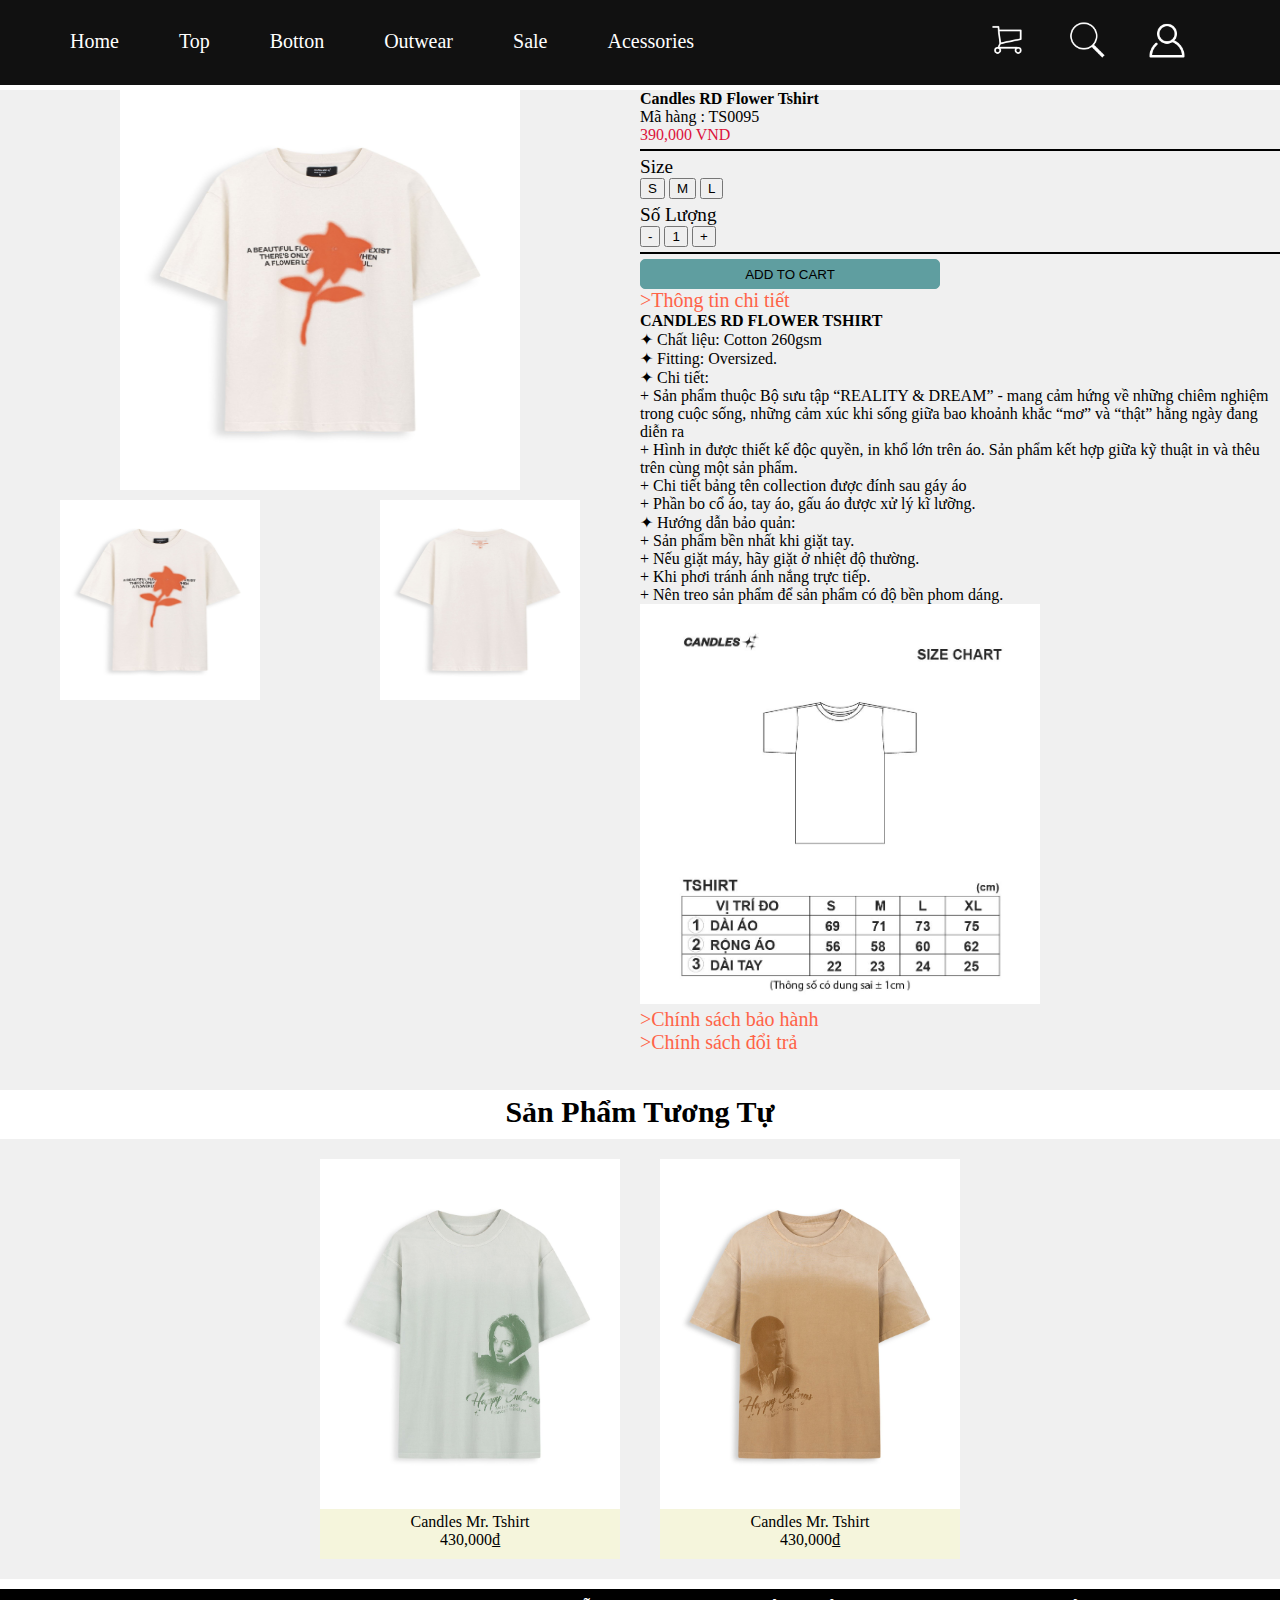
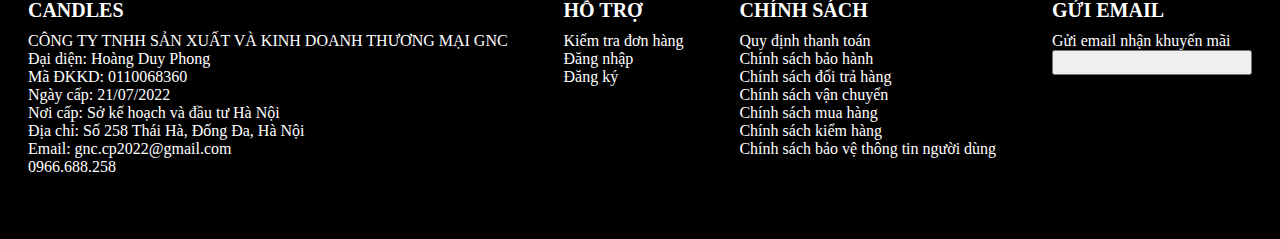
<file: chitiet.html>
<!DOCTYPE html>
<html lang="en">
<head>
    <meta charset="UTF-8">
    <meta name="viewport" content="width=device-width, initial-scale=1.0">
    <title>Document</title>
</head>
<body>
    <div class="contracson">
        <div class="footer">
            <div class="inner">
              <nav> 
                <ul>
                    <li><a href="asmm.html"> Home</a></li>
                    <li><a href=""> Top</a>
                    <ul class="menu">
                        <li><a href="sanpham.html">T-Shirt</a></li>
                        <li><a href="">Polo</a></li>
                        <li><a href="">Shirts</a></li>
                        <li><a href="">Sweaters</a></li>
                    </ul>
                    </li>
                    <li><a href=""> Botton</a></li>
                    <li><a href=""> Outwear</a></li>
                    <li><a href=""> Sale</a></li>
                    <li><a href="nhung.html"> Acessories</a>
                    <!-- <ul class="menu">
                        <li><a href="dangnhap.html">Đăng Nhập</a></li>
                        <li><a href="dangky.html">Đăng ký</a></li>
        
                    </ul> -->
                    </li>
                    
                </ul>
                <div class="giohang">
                    <a href="giohang.html"><img src="images/giohan.png" alt=""></i></a>
                    <a href=""><img src="images/timkiem.png" alt="" ></a>
                    <a href="llogin.html"><img src="images/anhdn.png" alt=""></a>
        
                </div>
            </nav>
            </div>
          </div>
        <div class="share">
            <div class="left">
                <div class="dau">
                    <img id="ab" src="images/anh21.jpg" alt="">

                </div>
                <div class="con">
                        <div class="tr">
                            <img onclick="hamdoi(this)" src="images/ao21.1.jpg" alt="">
                        </div>
                        <div class="ph">
                            <img onclick="hamdoi(this)" src="images/ao22.2.jpg" alt="">

                        </div>

                </div>
            </div>
            <div class="right">
                <h4>Candles RD Flower Tshirt</h4>
                 <p>Mã hàng : TS0095</p>   
                  <p style="color:crimson"> 390,000 VND</p>  
                  <hr style="border: 1px solid black; margin: 5px 0;">
                  <p style="margin-top: 5px;font-size: 1.2em;">Size</p>
                  <button>S</button>
                  <button>M</button>
                  <button>L</button>
                  <p style="margin-top: 5px; font-size: 1.2em;">Số Lượng</p>
                  <button>-</button>
                  <button>1</button>
                  <button>+</button>
                  <hr style="border: 1px solid black; margin: 5px 0;">
                  <a href="giohang.html"><button id="ib" >ADD TO CART</button></a>
                  <p id="in"> >Thông tin chi tiết</p>

                  <h4>CANDLES RD FLOWER TSHIRT</h4>
                  <p>✦ Chất liệu: Cotton 260gsm</p>
                  <p>✦ Fitting: Oversized.</p>
                  <p>✦ Chi tiết:</p>
                  <p>+ Sản phẩm thuộc Bộ sưu tập “REALITY & DREAM” - mang cảm hứng về những chiêm nghiệm trong cuộc sống, những cảm xúc khi sống giữa bao khoảnh khắc “mơ” và “thật” hằng ngày đang diễn ra</p>
                  <p>+ Hình in được thiết kế độc quyền, in khổ lớn trên áo. Sản phẩm kết hợp giữa kỹ thuật in và thêu trên cùng một sản phẩm.</p>
                  <p>+ Chi tiết bảng tên collection được đính sau gáy áo</p>
                  <p>+ Phần bo cổ áo, tay áo, gấu áo được xử lý kĩ lưỡng.</p>
                  
                  <p>✦ Hướng dẫn bảo quản:</p>
                  <p>+ Sản phẩm bền nhất khi giặt tay.</p>
                  <p>+ Nếu giặt máy, hãy giặt ở nhiệt độ thường.</p>
                  <p>+ Khi phơi tránh ánh nắng trực tiếp.</p>
                  <p>+ Nên treo sản phẩm để sản phẩm có độ bền phom dáng.</p>
                  <p><img src="images/chitiet.jpg" alt=""></p>
                   <p id="in"> >Chính sách bảo hành</p>
                <p id="in"> >Chính sách đổi trả</p>
                    

            </div>
        </div>
        <div class="te"><h2>Sản Phẩm Tương Tự</h2></div>
        <div class="sptt">
            <div class="colum">
                <img src="images/anh28.jpg" alt="">
                <p>Candles Mr. Tshirt</p>
                <p>430,000₫</p>
                </div>
                <div class="colum">
                    <img src="images/anh29.jpg" alt="">
                    <p>Candles Mr. Tshirt</p>
                    <p>430,000₫</p>             
                    </div>
        </div>
        <div class="conlast">
            <div class="chudau">
                <h1>CANDLES</h1>
                    <p>CÔNG TY TNHH SẢN XUẤT VÀ KINH DOANH THƯƠNG MẠI GNC</p>
                    <p>Đại diện: Hoàng Duy Phong</p>
                    <p>Mã ĐKKD: 0110068360</p>
                    <p>Ngày cấp: 21/07/2022</p>
                    <p>Nơi cấp: Sở kế hoạch và đầu tư Hà Nội</p>
                    <p>Địa chỉ: Số 258  Thái Hà, Đống Đa, Hà Nội</p>
                    <p>Email: gnc.cp2022@gmail.com</p>
                    <p>0966.688.258</p>
            </div>
            <div class="chugiua1">
             <h1>HỖ TRỢ</h1>   
                <p>Kiểm tra đơn hàng</p>
                <p>Đăng nhập</p>
                <p>Đăng ký</p>
      
            </div>
            <div class="chugiua2">
                <h1>CHÍNH SÁCH</h1>
                <p>Quy định thanh toán</p>
                <p>Chính sách bảo hành</p>
                <p>Chính sách đổi trả hàng</p>
                <p>Chính sách vận chuyển</p>
                <p>Chính sách mua hàng</p>
                <p>Chính sách kiểm hàng</p>
                <p>Chính sách bảo vệ thông tin người dùng</p>
      
            </div>
            <div class="chucuoi">
               <h1>GỬI EMAIL</h1> 
                <p>Gửi email nhận khuyến mãi</p>
                <button></button>
      
      
            </div>
      
        </div>

    </div>
    
</body>
</html>
<style>
      *{
    margin: 0 auto;
}
.contracson{width: 100%;}
.footer{width: 100%; height: 85px;background-color:#111111 ;}
.footer ul li{float: left ; font-size: 20px;
margin: 10px; padding: 10px;
list-style: none;
position: relative;
}
.footer ul li a{
    color: white;
    display: block;
    padding: 10px 10px;
    text-decoration: none;
}
.footer ul li:hover{text-decoration-line: overline ; color: white;}
.footer ul li a:hover{
    display: block;
}
 .menu{
    position: absolute;
    background-color:#111111;;
    padding: 20px 0;
    list-style: none;
    width: 200px;
    display: none;
    
 }
 
 ul li:hover .menu{
display: block;

 }
 
 


.giohang{width: 70px; height: 70px;display: flex; }
.giohang img{
    width: 40px; height: 40px;
    margin-top: 20px;
    margin: 20px;
    filter: brightness(0) invert(1);
    -webkit-filter: brightness(0) invert(1);
}
.giohang .cartno{position: absolute; 
    top: 10px; left: 10px; right: 5px;
    font-size: 20px;
    /* float: right; */
}
.te{text-align: center;font-size: 20px;font-weight: 400px;}
.share{display: flex; margin: 5px 0;}
.left{width: 50%; height: 1000px; background-color:#F0F0F0;}

.right {width: 50%; height: 1000px; background-color:#F0F0F0;}
.right #ib{width: 300px; height: 30px; background-color: cadetblue; border: 1px solid cadetblue; border-radius: 5px;}
.right #in {font-size: 20px; color: tomato;}


.sptt{display: flex; justify-content: center; background-color: #F0F0F0;margin: 10px 0; }
.colum{width: 300px;height: 400px; margin: 20px; background-color: beige; }
.colum img{
  width: 300px;
  height: 350px;
  cursor: pointer;
 
}
.colum p{text-align: center; }

.colum img:hover{ 
    box-shadow: var(--box-shadow);
transform: scale(0.95);
transition: 0.2s;
}
.dau{width: 400px;height: 400px; }
.dau img{width: 400px;height: 400px;}
.con{display: flex;justify-content: center;margin: 10px 0;}
.tr{width: 200px;height: 200px;}
.ph{width: 200px; height: 200px;}
.right img{width: 400px;}
.tr img{width: 200px;height: 200px;}
.ph img{width: 200px; height: 200px; }






.conlast{
        width: 100%;
        height: 250px;
        background-color: black;
        display: flex;
        color:white;
        
        
    }
    .conlast h1{font-size: 20px; margin: 10px 0 ;}
    .conlast p {font-size: 16px; }
    .chucuoi button{width: 200px;height: 25px;}

</style>
<script>
       function hamdoi(x){
        document.getElementById("ab").setAttribute("src", x.src)
    }
</script>
</file>
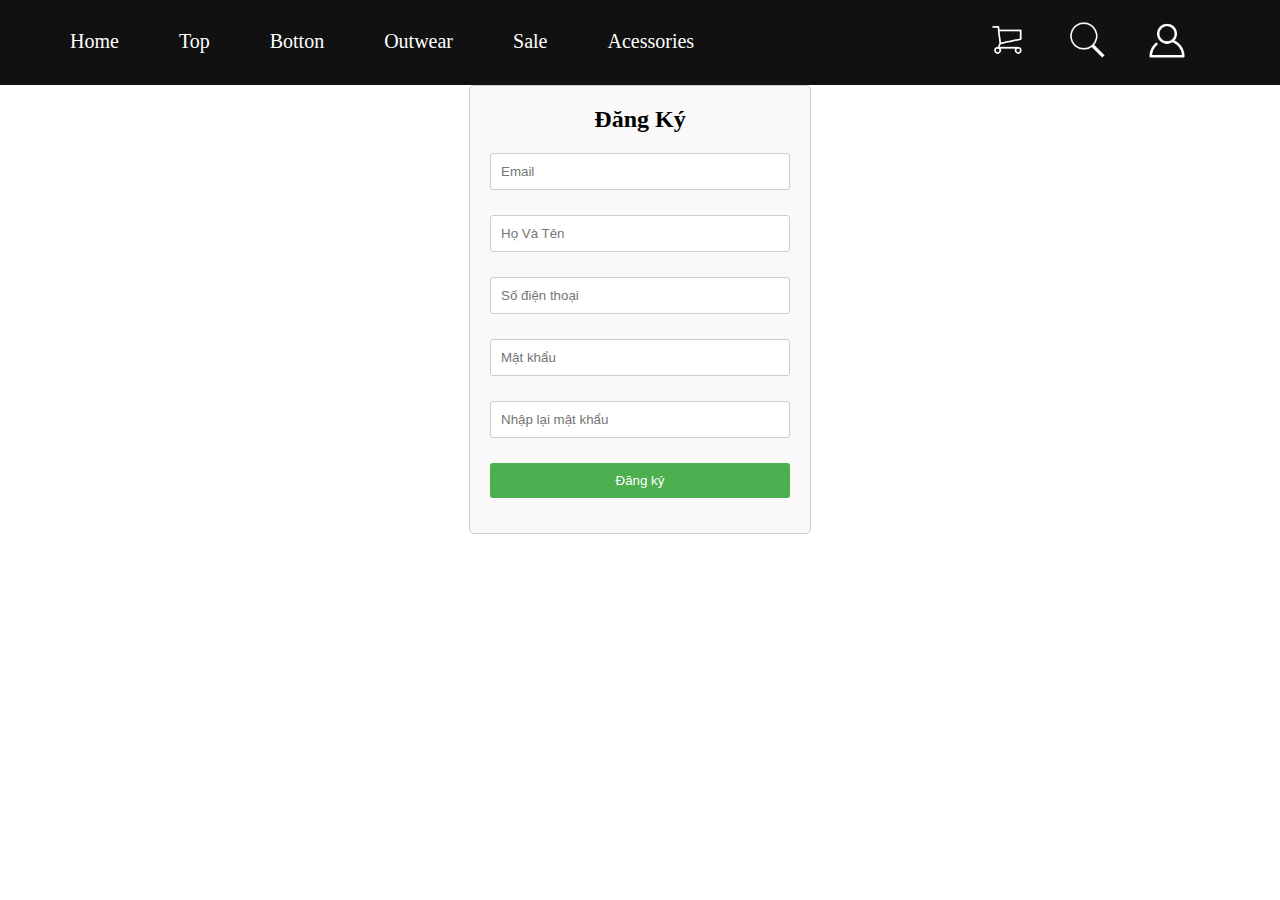
<file: dangky.html>
<!DOCTYPE html>
<html lang="en">
<head>
    <meta charset="UTF-8">
    <meta name="viewport" content="width=device-width, initial-scale=1.0">
    <title>Document</title>
    <link rel="stylesheet" href="asm.css">
</head>
<body>
    <div class="grid" >
        <nav class="inner">
            <nav> 
            <ul>
                <li><a href=""> Home</a></li>
                <li><a href=""> Top</a>
                <ul class="menu">
                    <li><a href="sanpham.html">T-Shirt</a></li>
                    <li><a href="">Polo</a></li>
                    <li><a href="">Shirts</a></li>
                    <li><a href="">Sweaters</a></li>
                </ul>
                </li>
                <li><a href=""> Botton</a></li>
                <li><a href=""> Outwear</a></li>
                <li><a href=""> Sale</a></li>
                <li><a href=""> Acessories</a>
                </li>
                
            </ul>
            <div class="giohang">
                <a href="giohang.html"><img src="images/giohan.png" alt=""></i></a>
                <a href=""><img src="images/timkiem.png" alt=""></a>
                <a href="llogin.html"><img src="images/anhdn.png" alt=""></a>

            </div>
        </nav>
        
    </nav>
        
    </div>
    <div class="right">
        <form id="frdangky">
            <h2>Đăng Ký</h2>
            <p>
                <label></label>
                <input id="email" type="text" class="txt"minlength="8"maxlength="1000" placeholder="Email"name="px">
            </p>
            <p>
                <label></label>
                <input id="tenn" type="text" class="txt"minlength="4"maxlength="1000" placeholder="Họ Và Tên"name="un">
            </p>
            <p>
                <label></label>
                <input id="sdt" type="text" class="txt"minlength="8"maxlength="1000" placeholder="Số điện thoại"name="px">
            </p>
            <p>
                <label></label>
                <input id="mkk" type="text" class="txt"minlength="8"maxlength="1000" placeholder="Mật khẩu"name="px">
            </p>
            <p>
                <label></label>
                <input id="nlmkk" type="text" class="txt"minlength="8"maxlength="1000" placeholder="Nhập lại mật khẩu"name="px">
            </p>
            
           
            <p id="dn">
                <label></label>
                <button class ="dnn" type="submit" onclick="return kiemtratt()">Đăng ký</button>
            </p>
               
        </form>
    </div>

</body>
</html>
</file>
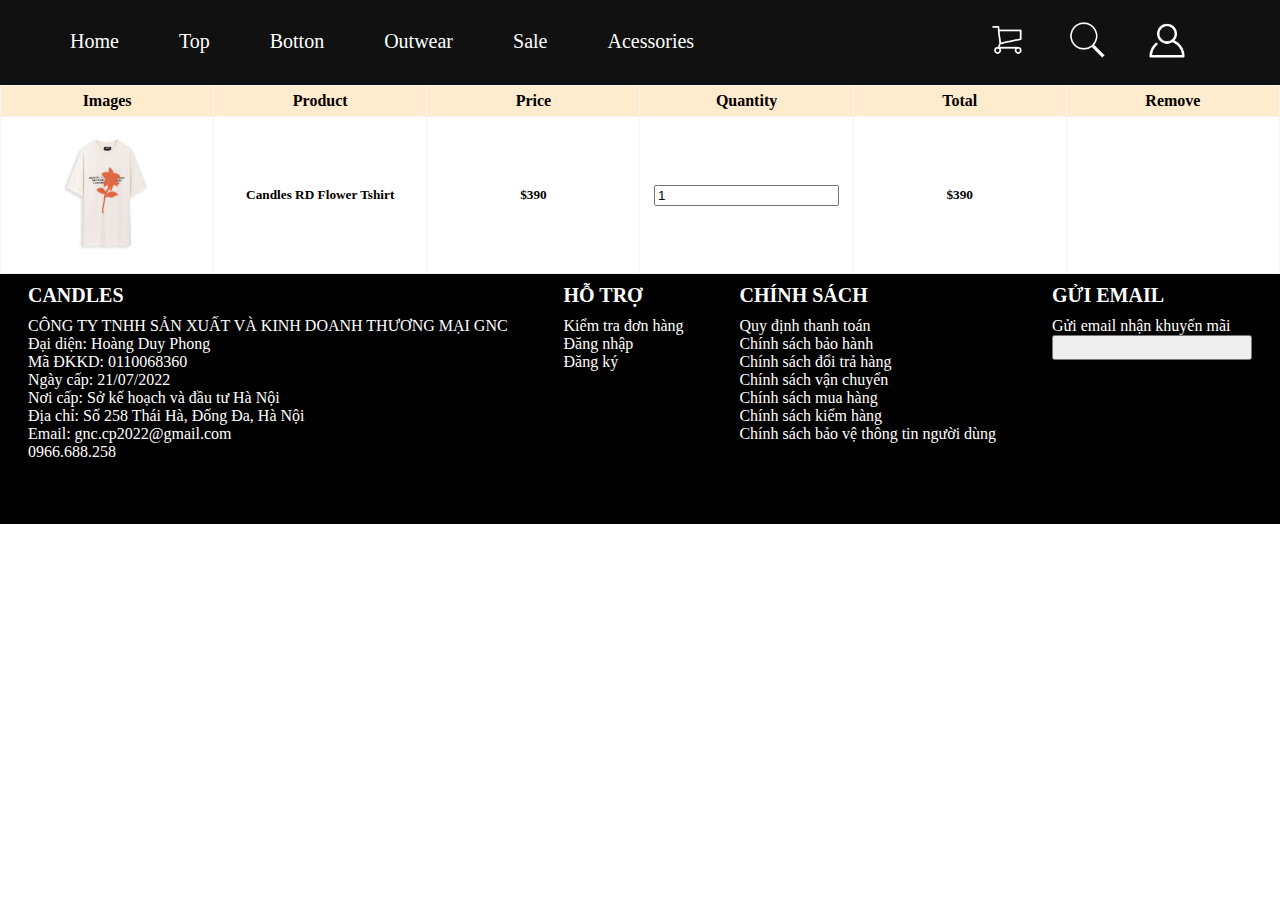
<file: giohang.html>
<!DOCTYPE html>
<html lang="en">
<head>
    <meta charset="UTF-8">
    <meta name="viewport" content="width=device-width, initial-scale=1.0">
    <title>Document</title>
    <link rel="stylesheet" href="asm.css">
</head>
<body>
    <div class="connater">
        <div class="grid">
            <div class="inner">
              <nav> 
                <ul>
                    <li><a href="asmm.html"> Home</a></li>
                    <li><a href=""> Top</a>
                    <ul class="menu">
                        <li><a href="sanpham.html">T-Shirt</a></li>
                        <li><a href="">Polo</a></li>
                        <li><a href="">Shirts</a></li>
                        <li><a href="">Sweaters</a></li>
                    </ul>
                    </li>
                    <li><a href=""> Botton</a></li>
                    <li><a href=""> Outwear</a></li>
                    <li><a href=""> Sale</a></li>
                    <li><a href="nhung.html"> Acessories</a>
                    </li>
                    
                </ul>
                <div class="giohang">
                    <a href="giohang.html"><img src="images/giohan.png" alt=""></i></a>
                    <a href=""><img src="images/timkiem.png" alt="" ></a>
                    <a href="llogin.html"><img src="images/anhdn.png" alt=""></a>
        
                </div>
            </nav>
            </div>
          </div>

          <section id="cart-container" class="container my-5">
            <table style="width: 100%;">
                <thead>
                    <tr>
                        <td>Images</td>
                        <td>Product</td>
                        <td>Price</td>
                        <td>Quantity</td>
                        <td>Total</td>
                        <td>Remove</td>
                    </tr>
                </thead>
                <tbody>
                    <tr>
                        <td><img src="images/anh21.jpg" alt=""></td>
                        <td><h5>Candles RD Flower Tshirt</h5></td>
                        <td><h5>$390</h5></td>
                        <td><input class="nhap" value="1" type="number"></td>
                        <td><h5>$390</h5></td>
                        <td><a href=""><i class="fas fa-trash-alt "></i></a></td>
                        
                    </tr>
                </tbody>
            </table>
          </section>
          
          <footer class="footer">
            <div class="chudau">
                <h1>CANDLES</h1>
                    <p>CÔNG TY TNHH SẢN XUẤT VÀ KINH DOANH THƯƠNG MẠI GNC</p>
                    <p>Đại diện: Hoàng Duy Phong</p>
                    <p>Mã ĐKKD: 0110068360</p>
                    <p>Ngày cấp: 21/07/2022</p>
                    <p>Nơi cấp: Sở kế hoạch và đầu tư Hà Nội</p>
                    <p>Địa chỉ: Số 258  Thái Hà, Đống Đa, Hà Nội</p>
                    <p>Email: gnc.cp2022@gmail.com</p>
                    <p>0966.688.258</p>
            </div>
            <div class="chugiua1">
             <h1>HỖ TRỢ</h1>   
                <p>Kiểm tra đơn hàng</p>
                <p>Đăng nhập</p>
                <p>Đăng ký</p>
    
            </div>
            <div class="chugiua2">
                <h1>CHÍNH SÁCH</h1>
                <p>Quy định thanh toán</p>
                <p>Chính sách bảo hành</p>
                <p>Chính sách đổi trả hàng</p>
                <p>Chính sách vận chuyển</p>
                <p>Chính sách mua hàng</p>
                <p>Chính sách kiểm hàng</p>
                <p>Chính sách bảo vệ thông tin người dùng</p>
    
            </div>
            <div class="chucuoi">
               <h1>GỬI EMAIL</h1> 
                <p>Gửi email nhận khuyến mãi</p>
                <button></button>
    
    
            </div>
    
        </div>
        
    </footer>

    </div>
</body>
</html>
<style>
    
</style>
</file>
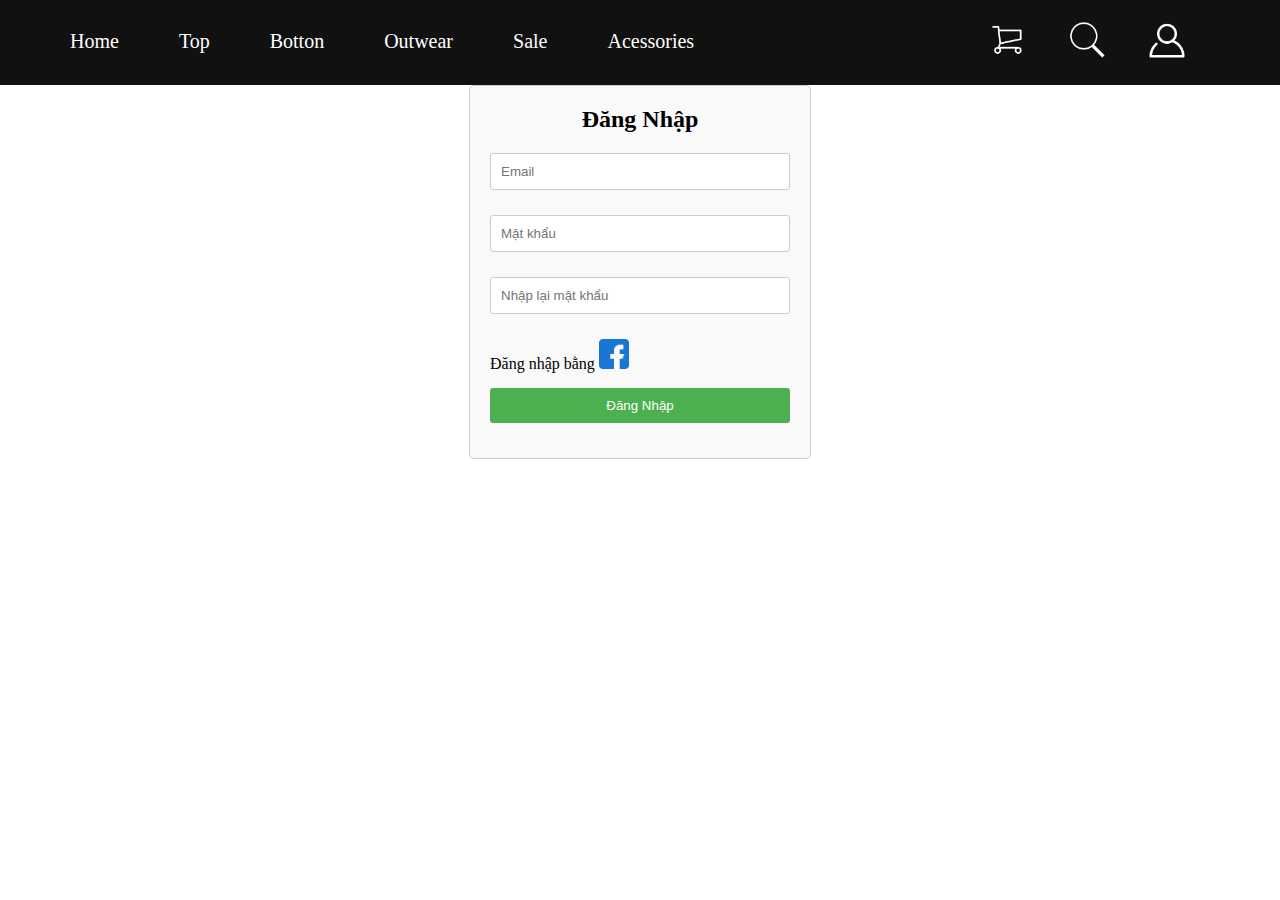
<file: llogin.html>
<!DOCTYPE html>
<html lang="en">
<head>
    <meta charset="UTF-8">
    <meta http-equiv="X-UA-Compatible" content="IE=edge">
    <meta name="viewport" content="width=device-width, initial-scale=1.0">
    <title>Document</title>
    <link rel="stylesheet" href="asm.css">
</head>
<body>
    <div class="content">
        <div class="grid" >
            <nav class="inner">
                <nav> 
                <ul>
                    <li><a href=""> Home</a></li>
                    <li><a href=""> Top</a>
                    <ul class="menu">
                        <li><a href="sanpham.html">T-Shirt</a></li>
                        <li><a href="">Polo</a></li>
                        <li><a href="">Shirts</a></li>
                        <li><a href="">Sweaters</a></li>
                    </ul>
                    </li>
                    <li><a href=""> Botton</a></li>
                    <li><a href=""> Outwear</a></li>
                    <li><a href=""> Sale</a></li>
                    <li><a href=""> Acessories</a>
                    </li>
                    
                </ul>
                <div class="giohang">
                    <a href="giohang.html"><img src="images/giohan.png" alt=""></i></a>
                    <a href=""><img src="images/timkiem.png" alt=""></a>
                    <a href="llogin.html"><img src="images/anhdn.png" alt=""></a>

                </div>
            </nav>
            
        </nav>
            
        </div>


        <div class="login">
                <form id="frdangnhap">
                    <h2>Đăng Nhập</h2>
                    <p>
                        <label></label>
                        <input id="ten" type="text" class="txt"minlength="4"maxlength="1000" placeholder="Email"name="un">
                    </p>
                    <p>
                        <label></label>
                        <input id="mk" type="text" class="txt"minlength="8"maxlength="1000" placeholder="Mật khẩu"name="px">
                    </p>
                    <p>
                        <label></label>
                        <input id="mkl" type="text" class="txt"minlength="8"maxlength="1000" placeholder="Nhập lại mật khẩu"name="px">
                    </p>
                    <p id="dn">
                        <label></label>
                       <p>Đăng nhập bằng <img src="images/facebook.png" alt="" style="width: 30px; height: 30px;"></p> <button class ="dnn" type="submit" onclick="return kiemtra()">Đăng Nhập</button>
                    </p>
                </form>


            </div>
            
            <!-- <footer class="footer">
                <div class="chudau">
                    <h1>CANDLES</h1>
                        <p>CÔNG TY TNHH SẢN XUẤT VÀ KINH DOANH THƯƠNG MẠI GNC</p>
                        <p>Đại diện: Hoàng Duy Phong</p>
                        <p>Mã ĐKKD: 0110068360</p>
                        <p>Ngày cấp: 21/07/2022</p>
                        <p>Nơi cấp: Sở kế hoạch và đầu tư Hà Nội</p>
                        <p>Địa chỉ: Số 258  Thái Hà, Đống Đa, Hà Nội</p>
                        <p>Email: gnc.cp2022@gmail.com</p>
                        <p>0966.688.258</p>
                </div>
                <div class="chugiua1">
                 <h1>HỖ TRỢ</h1>   
                    <p>Kiểm tra đơn hàng</p>
                    <p>Đăng nhập</p>
                    <p>Đăng ký</p>
        
                </div>
                <div class="chugiua2">
                    <h1>CHÍNH SÁCH</h1>
                    <p>Quy định thanh toán</p>
                    <p>Chính sách bảo hành</p>
                    <p>Chính sách đổi trả hàng</p>
                    <p>Chính sách vận chuyển</p>
                    <p>Chính sách mua hàng</p>
                    <p>Chính sách kiểm hàng</p>
                    <p>Chính sách bảo vệ thông tin người dùng</p>
        
                </div>
                <div class="chucuoi">
                   <h1>GỬI EMAIL</h1> 
                    <p>Gửi email nhận khuyến mãi</p>
                    <button></button>
        
        
                </div>
        
            </div>
            
        </footer> -->
    </div>
    
</body>
</html>
</file>
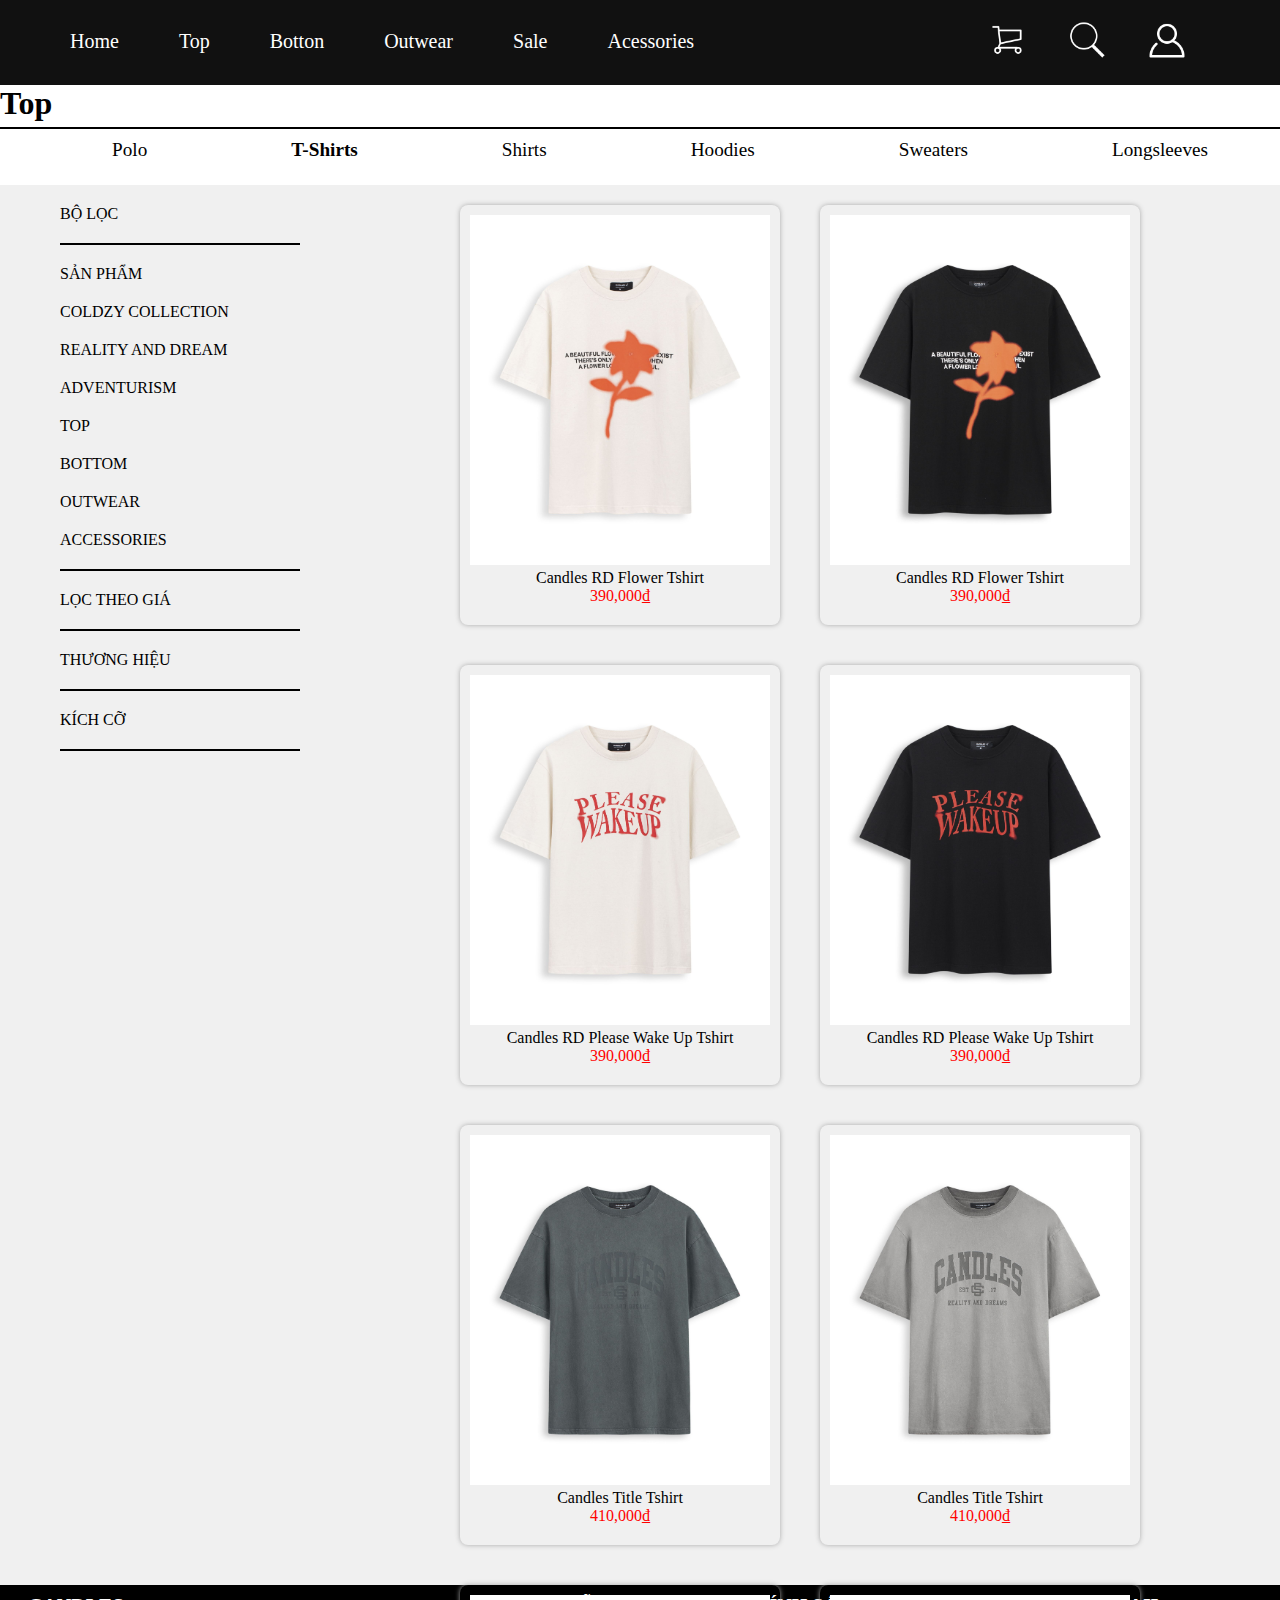
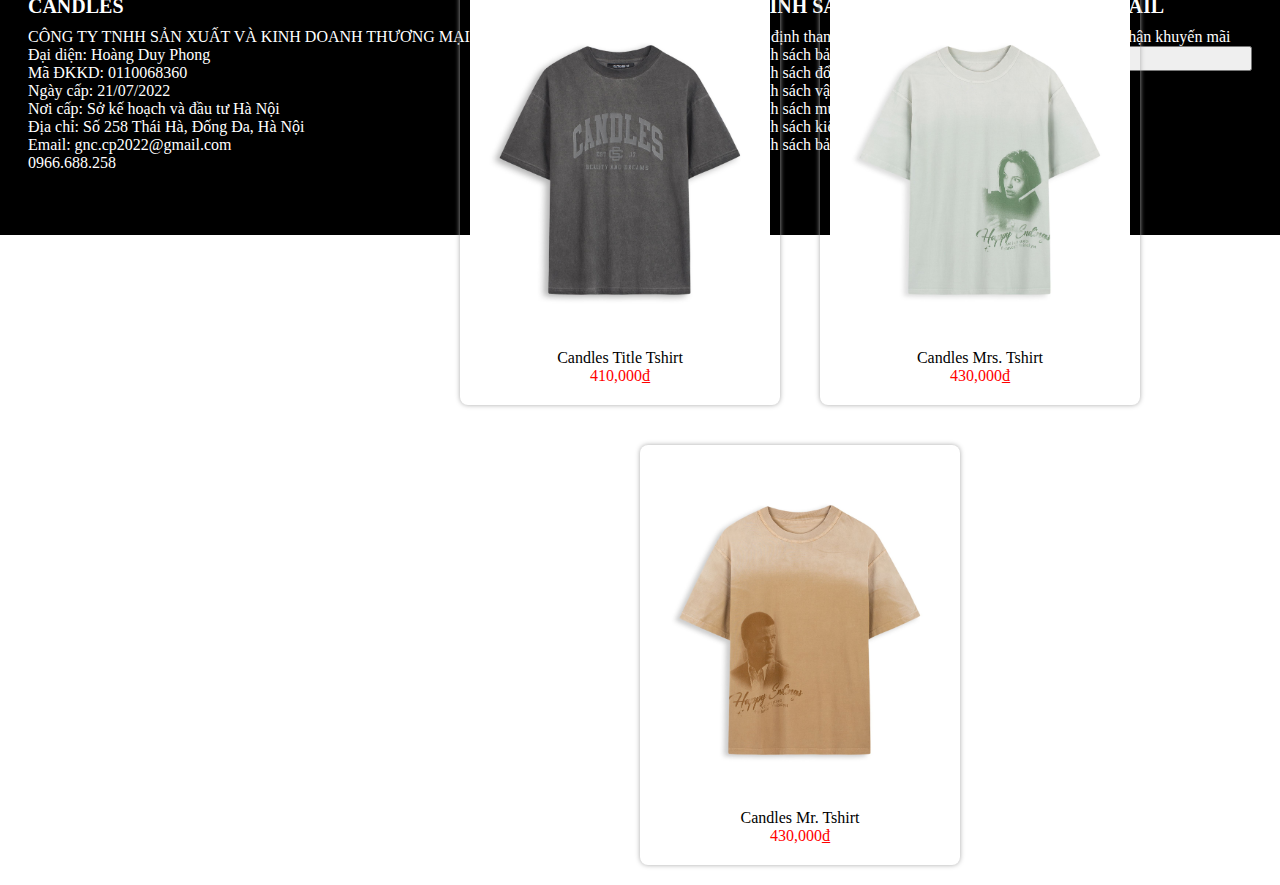
<file: sanpham.html>
<!DOCTYPE html>
<html lang="en">
<head>
  <meta charset="UTF-8">
  <meta http-equiv="X-UA-Compatible" content="IE=edge">
  <meta name="viewport" content="width=device-width, initial-scale=1.0">
  <title>Document</title>
  <link rel="stylesheet" href="asm.css">
</head>
<body>
  <div class="contaiter">
    <div class="grid">
      <div class="inner">
        <nav> 
          <ul>
              <li><a href="asmm.html"> Home</a></li>
              <li><a href=""> Top</a>
              <ul class="menu">
                  <li><a href="">T-Shirt</a></li>
                  <li><a href="">Polo</a></li>
                  <li><a href="">Shirts</a></li>
                  <li><a href="">Sweaters</a></li>
              </ul>
              </li>
              <li><a href=""> Botton</a></li>
              <li><a href=""> Outwear</a></li>
              <li><a href=""> Sale</a></li>
              <li><a href=""> Acessories</a>
             
              </li>
              
          </ul>
          <div class="giohang">
              <a href="giohang.html"><img src="images/giohan.png" alt=""></i></a>
              <a href=""><img src="images/timkiem.png" alt="" ></a>
              <a href="llogin.html"><img src="images/anhdn.png" alt=""></a>
  
          </div>
      </nav>
      </div>
    </div>

    <div class="between">
      <h1>Top</h1> <hr>
      <div class="giua">
        <ul>
          <li><a href="">Polo</a></li>
          <li><a href="" style="font-weight:700;">T-Shirts</a></li>
          <li><a href="">Shirts</a></li>
          <li><a href="">Hoodies</a></li>
          <li><a href="">Sweaters</a></li>
          <li><a href="">Longsleeves</a></li>
        </ul>
      </div>

  </div>

  <div class="chung">
    <div class="trai">
      <ul>
        <li><a href="">BỘ LỌC</a></li>
        <li><hr></li>
        <li><a href=" ">SẢN PHẨM</a></li>
        <li><a href="">COLDZY COLLECTION</a></li>
        <li><a href="">REALITY AND DREAM</a></li>
        <li><a href="">ADVENTURISM</a></li>
        <li><a href="">TOP</a></li>
        <li><a href=" ">BOTTOM</a></li>
        <li><a href=" ">OUTWEAR</a></li>
        <li><a href=" ">ACCESSORIES</a></li>
        <li><hr></li>
        <li><a href=" ">LỌC THEO GIÁ</a></li>
        <li><hr></li>
        <li><a href=" "> THƯƠNG HIỆU</a></li>
        <li><hr></li>
        <li><a href=" "> KÍCH CỠ</a></li>
        <li><hr></li>

      
   
      </ul>
       </div>
       <div class="phai">
        <div class="dssp">
        <div class="colum">
          <a href="chitiet.html">
          <img src="images/anh21.jpg" alt=""></a>
          <p>Candles RD Flower Tshirt</p>
          <p style="color: red;">390,000₫</p>
        </div>
        <div class="colum">
          <img src="images/anh22.jpg" alt="">
          <p>Candles RD Flower Tshirt</p>
          <p style="color: red;">390,000₫</p>
          

        </div>
        <div class="colum">
          <img src="images/anh23.jpg" alt="">
          <p>Candles RD Please Wake Up Tshirt</p>
          <p style="color: red;">390,000₫</p>
          

        </div>
        <div class="colum">
          <img src="images/ânh24.jpg" alt="">
          <p>Candles RD Please Wake Up Tshirt</p>
          <p style="color: red;">390,000₫</p>
          

          </div>
          <div class="colum">
            <img src="images/anh25.jpg" alt="">
            <p>Candles Title Tshirt</p>
            <p style="color: red;"> 410,000₫</p>
           
  
            </div>
            <div class="colum">
              <img src="images/anh26.jpg" alt="">
              <p>Candles Title Tshirt</p>
              <p style="color: red;">410,000₫</p>
    
              </div>
              <div class="colum">
                <img src="images/anh27.jpg" alt="">
                <p>Candles Title Tshirt</p>
                <p style="color: red;">410,000₫</p>
                
                
      
                </div>
                <div class="colum">
                  <img src="images/anh28.jpg" alt="">
                  <p>Candles Mrs. Tshirt</p>
                  <p style="color: red;">430,000₫</p>
                  
        
                  </div>
                  <div class="colum">
                    <img src="images/anh29.jpg" alt="">
                    <p>Candles Mr. Tshirt</p>
                    <p style="color: red;">430,000₫</p>
                    
          
                    </div>
                    

          </div>
        </div>
         
          
        </div>
        <footer class="footer">
          <div class="chudau">
              <h1>CANDLES</h1>
                  <p>CÔNG TY TNHH SẢN XUẤT VÀ KINH DOANH THƯƠNG MẠI GNC</p>
                  <p>Đại diện: Hoàng Duy Phong</p>
                  <p>Mã ĐKKD: 0110068360</p>
                  <p>Ngày cấp: 21/07/2022</p>
                  <p>Nơi cấp: Sở kế hoạch và đầu tư Hà Nội</p>
                  <p>Địa chỉ: Số 258  Thái Hà, Đống Đa, Hà Nội</p>
                  <p>Email: gnc.cp2022@gmail.com</p>
                  <p>0966.688.258</p>
          </div>
          <div class="chugiua1">
           <h1>HỖ TRỢ</h1>   
              <p>Kiểm tra đơn hàng</p>
              <p>Đăng nhập</p>
              <p>Đăng ký</p>
  
          </div>
          <div class="chugiua2">
              <h1>CHÍNH SÁCH</h1>
              <p>Quy định thanh toán</p>
              <p>Chính sách bảo hành</p>
              <p>Chính sách đổi trả hàng</p>
              <p>Chính sách vận chuyển</p>
              <p>Chính sách mua hàng</p>
              <p>Chính sách kiểm hàng</p>
              <p>Chính sách bảo vệ thông tin người dùng</p>
  
          </div>
          <div class="chucuoi">
             <h1>GỬI EMAIL</h1> 
              <p>Gửi email nhận khuyến mãi</p>
              <button></button>
  
  
          </div>
  
      </div>
      
  </footer>
    </div>



  
</body>
</html>
</file>
<file: asm.css>
*{
    margin: 0 auto;
   
}
.contructor{
    width: 100%;height: 500px;
}


.grid{width: 100%; height: 85px;background-color:#111111 ;}
.grid ul li{float: left ; font-size: 20px;
margin: 10px; padding: 10px;
list-style: none;
position: relative;
}
.grid ul li a{
    color: white;
    display: block;
    padding: 10px 10px;
    text-decoration: none;
}
.grid ul li:hover{text-decoration-line: overline ; color: white;}
.grid ul li a:hover{
    display: block;
}
 .menu{
    position: absolute;
    background-color:#111111;;
    padding: 20px 0;
    list-style: none;
    width: 200px;
    display: none;
    
 }
 
 ul li:hover .menu{
display: block;

 }
 
 


.giohang{width: 70px; height: 70px;display: flex; }
.giohang img{
    width: 40px; height: 40px;
    margin-top: 20px;
    margin: 20px;
    filter: brightness(0) invert(1);
    -webkit-filter: brightness(0) invert(1);
}
.giohang .cartno{position: absolute; 
    top: 10px; left: 10px; right: 5px;
    font-size: 20px;
    /* float: right; */
}

.header{width: 100%;height: 550px; transition-duration: 1s;}
.header img{
width: 100%; height: 550px;}

.container h1{
    text-align: center;
    margin: 10px;
    }
    .product-items{
        display: flex; 
        justify-content: space-around;
        flex-wrap: wrap;
        background-color:#F0F0F0;
        
    }
    
    .colum{
        width: 20%; height: 400px;
        position: relative;
        /* text-align:center; */
        margin: 10px;
        /* border: 0.5px solid #70DF98; */
        overflow: hidden;
        padding: 10px;
        /* box-shadow: 0 0 10px rgba(0, 0, 0, 0.1); Đổ bóng nhẹ */
        border-radius: 8px;
        box-shadow:  0 0 5px #a9a9a9;
        
        
    }
    .sanPham img{width: 100%; height: 300px;cursor: pointer;display: block; 
        border-radius: 8px;
    }
    .sanPham img:hover{ box-shadow: var(--box-shadow);
        transform: scale(0.95);
        transition: 0.2s; }
    .sanPham p{text-align: center; color: chocolate; font-size: 1.2em;margin: 5px;}
     .sanPham del{padding-left: 50px;}
    .sanPham span{color : red;}
    
    .panter{
        width: 100%;
        height: 950px;
        /* background-color:aliceblue; */
    }
    
    .panter h3{text-align: center; font-size: 2.2em;}
    .connaiter{
        width: 100%;
        height: 300px;
        background-color:white;
        text-align: center;
    }
    .connaiter img{
        width: 90%;
        height: 300px;
        
        
    }
    .footer{
        width: 100%;
        height: 250px;
        background-color: black;
        display: flex;
        color:white;
        
        
    }
    .footer h1{font-size: 20px; margin: 10px 0 ;}
    .footer p {font-size: 16px; }
    .chucuoi button{width: 200px;height: 25px;}
  /* index */




  /* sanpham */
  *{
    margin: 0 auto;
}
  .container{width: 100%;}
  .head{
    width: 100%;
    height: 100px;
    background-color: black;
  }
  .between{
    width: 100%;
    height: 100px;
   
    
  }
  .between hr{border: 1px solid black;margin: 5px 0; }

.chucuoi button{width: 200px;height: 25px;}
.giua ul{
  display: flex;list-style: none;margin: 10px 0;
  
}
.giua ul li a{text-decoration: none;font-size: 1.2em;color: black; }

.chung{width: 100%;display: flex;background-color:#F0F0F0;}
.trai{ width: 25%;height: 1400px; }
.trai ul{list-style: none; 

}
.trai ul li{margin: 20px;
 
}
.trai ul li :hover{color: red;}
.trai ul li a{
  text-decoration: none;
  color: black;
  
}
.trai hr{border: 1px solid black;}

.phai{width: 75%;height: 1400px;  }

.dssp{
  display: flex;
  justify-content: center;
  flex-wrap: wrap;
 
}
.colum{width: 300px;height: 400px; margin: 20px;  box-shadow:  0 0 5px #a9a9a9;
    border-radius: 8px;
    padding: 10px; }
.colum img{
  width: 300px;
  height: 350px;
  cursor: pointer;
 
}
.colum img:hover{   box-shadow: var(--box-shadow);
transform: scale(0.95);
transition: 0.2s;}
.colum p{text-align: center;}
/* .conlast{
        width: 100%;
        height: 250px;
        background-color: black;
        display: flex;
        color:white;
        
        
    }
    .conlast h1{font-size: 20px; margin: 10px 0 ;}
    .conlast p {font-size: 16px; } */



/* giohang */

*{ margin: 0 auto;}
.connater{ width: 100%;}
.giohang{width: 70px; height: 70px;display: flex; }
.giohang img{
    width: 40px; height: 40px;
    margin-top: 20px;
    margin: 20px;
    filter: brightness(0) invert(1);
    -webkit-filter: brightness(0) invert(1);
}
.giohang .cartno{position: absolute; 
    top: 10px; left: 10px; right: 5px;
    font-size: 20px;
    /* float: right; */
}

#cart-container table{
    border-collapse: collapse;
    width: 100%;
    table-layout: fixed;

}
#cart-container table thead{
    font-weight: 700;
}

#cart-container table thead td{
    background-color: blanchedalmond;
    padding: 6px 0;
}
#cart-container table td{
    border: 1px solid whitesmoke;
    text-align: center;
}
#cart-container table tbody img{
    width: 100px;
    height: 150px;
}





/* dangnhap */
.login {
    width: 300px; /* Adjust width as needed */
    margin: 0 auto; /* Center the form horizontally */
    padding: 20px;
    border: 1px solid #ccc;
    border-radius: 5px;
    background-color: #f9f9f9;
}

.login h2 {
    margin-bottom: 20px;
    text-align: center;
}

.login p {
    margin-bottom: 15px;
}

.login label {
    display: none; /* Hide labels */
}

.login input[type="text"], .login input[type="password"] {
    width: 100%;
    padding: 10px;
    margin-bottom: 10px;
    border: 1px solid #ccc;
    border-radius: 3px;
    box-sizing: border-box; /* Ensure padding and border are included in the element's total width and height */
}

.login button {
    width: 100%;
    padding: 10px;
    background-color: #4caf50;
    color: #fff;
    border: none;
    border-radius: 3px;
    cursor: pointer;
}

.login button:hover {
    background-color: #45a049;
}



/* dangky */
.right {
    width: 300px; /* Adjust width as needed */
    margin: 0 auto; /* Center the form horizontally */
    padding: 20px;
    border: 1px solid #ccc;
    border-radius: 5px;
    background-color: #f9f9f9;
}

.right h2 {
    margin-bottom: 20px;
    text-align: center;
}

.right p {
    margin-bottom: 15px;
}

.right label {
    display: none; /* Hide labels */
}

.right input[type="text"], .right input[type="password"] {
    width: 100%;
    padding: 10px;
    margin-bottom: 10px;
    border: 1px solid #ccc;
    border-radius: 3px;
    box-sizing: border-box; /* Ensure padding and border are included in the element's total width and height */
}

.right button {
    width: 100%;
    padding: 10px;
    background-color: #4caf50;
    color: #fff;
    border: none;
    border-radius: 3px;
    cursor: pointer;
}

.right button:hover {
    background-color: #45a049;
}
</file>
